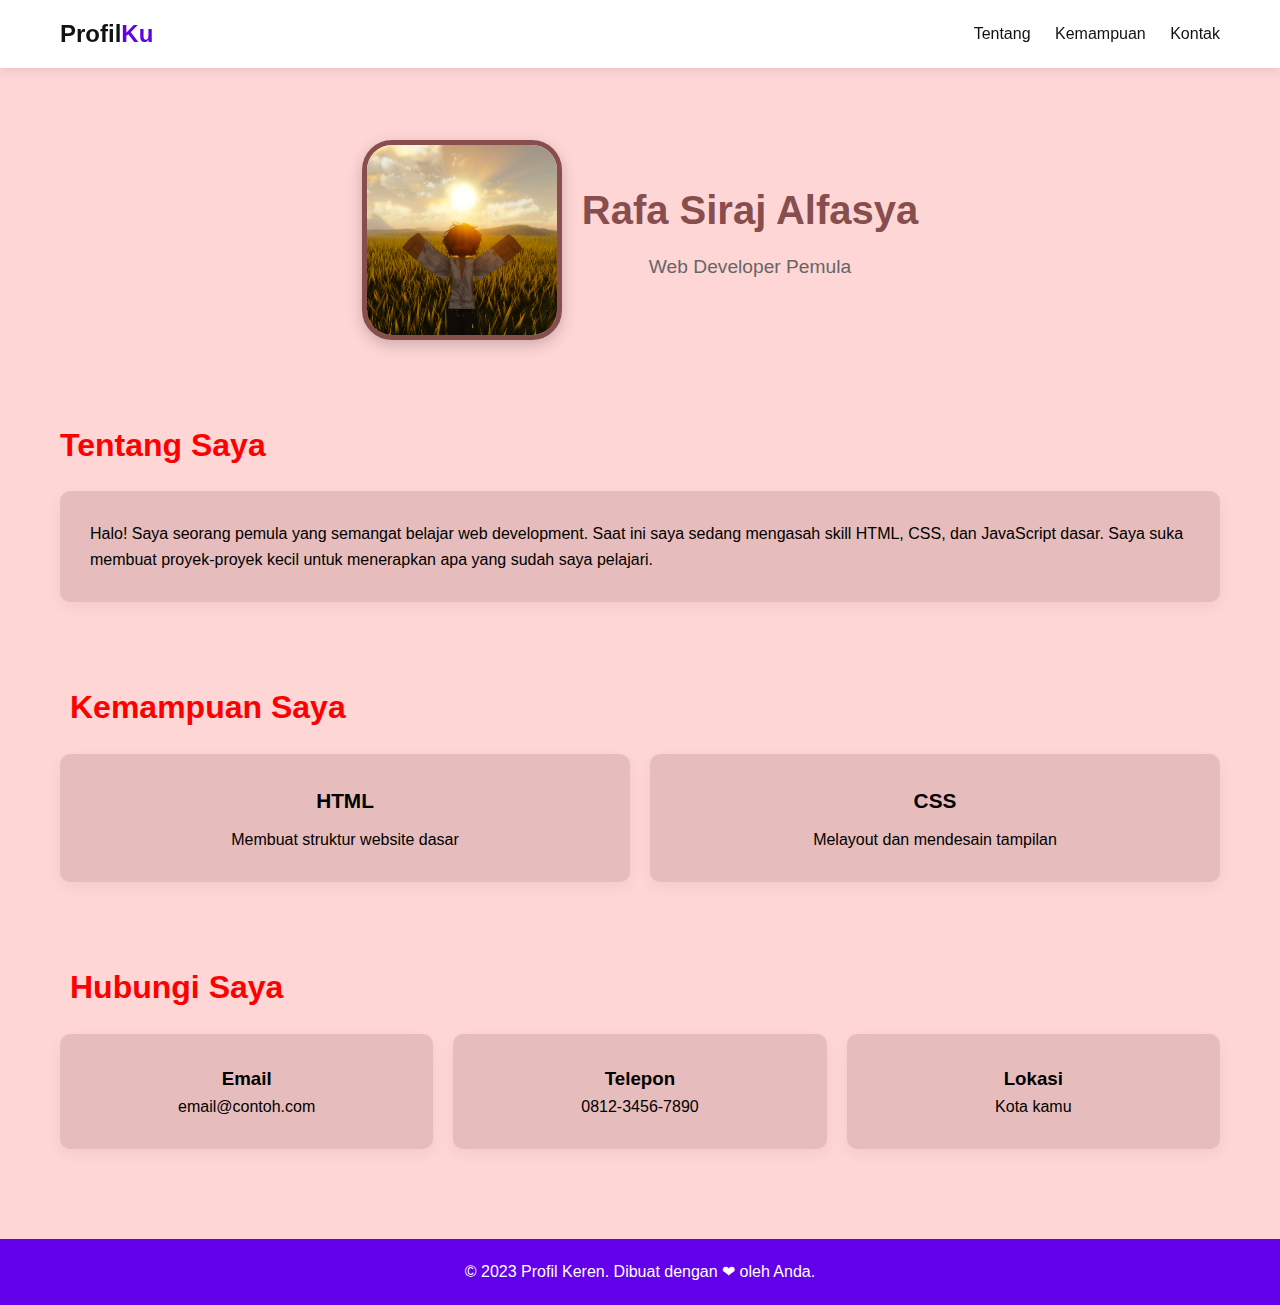
<file: Profile diri/index.html>
<!DOCTYPE html>
<html lang="id">
<head>
    <meta charset="UTF-8">
    <meta name="viewport" content="width=device-width, initial-scale=1.0">
    <title>Profil Keren Saya</title>
    <link rel="stylesheet" href="style.css">
</head>
<body>
    <nav>
        <div class="container">
            <a href="#" class="logo">Profil<span>Ku</span></a>
            <div class="nav-links">
                <a href="#tentang">Tentang</a>
                <a href="#kemampuan">Kemampuan</a>
                <a href="#kontak">Kontak</a>
            </div>
        </div>
    </nav>

    <header>
        <div class="hero">
            <img src="wong.png" alt="Foto profile" class="profile-img">
            <div class="hero-text">
                <div class="hero-info">
                    <div class="apa">
                    <h1>Rafa Siraj Alfasya</h1>
                    <p class="subtitle">Web Developer Pemula</p>
                    </div>
                    <div class="social-icons">
                        <a href="#"><i class="fab fa-linkedin"></i></a>
                        <a href="#"><i class="fab fa-github"></i></a>
                        <a href="#"><i class="fab fa-instagram"></i></a>
                    </div>
                </div>
            </div>
        </div>
    </header>

    <main class="container">
        <section id="tentang">
            <h2>Tentang Saya</h2>
            <div class="content">
                <p>Halo! Saya seorang pemula yang semangat belajar web development. Saat ini saya sedang mengasah skill HTML, CSS, dan JavaScript dasar. Saya suka membuat proyek-proyek kecil untuk menerapkan apa yang sudah saya pelajari.</p>
            </div>
        </section>

        <section id="kemampuan">
            <h2><i class="fas fa-code"></i> Kemampuan Saya</h2>
            <div class="skills-grid">
                <div class="skill-box">
                    <i class="fab fa-html5"></i>
                    <h3>HTML</h3>
                    <p>Membuat struktur website dasar</p>
                </div>
                <div class="skill-box">
                    <i class="fab fa-css3-alt"></i>
                    <h3>CSS</h3>
                    <p>Melayout dan mendesain tampilan</p>
                </div>
            </div>
        </section>

        <section id="kontak">
            <h2><i class="fas fa-envelope"></i> Hubungi Saya</h2>
            <div class="contact-methods">
                <div class="contact-box">
                    <i class="fas fa-envelope"></i>
                    <h3>Email</h3>
                    <p>email@contoh.com</p>
                </div>
                <div class="contact-box">
                    <i class="fas fa-phone"></i>
                    <h3>Telepon</h3>
                    <p>0812-3456-7890</p>
                </div>
                <div class="contact-box">
                    <i class="fas fa-map-marker-alt"></i>
                    <h3>Lokasi</h3>
                    <p>Kota kamu</p>
                </div>
            </div>
        </section>
    </main>

    <footer>
        <p>&copy; 2023 Profil Keren. Dibuat dengan ❤ oleh Anda.</p>
    </footer>
</body>
</html>
</file>
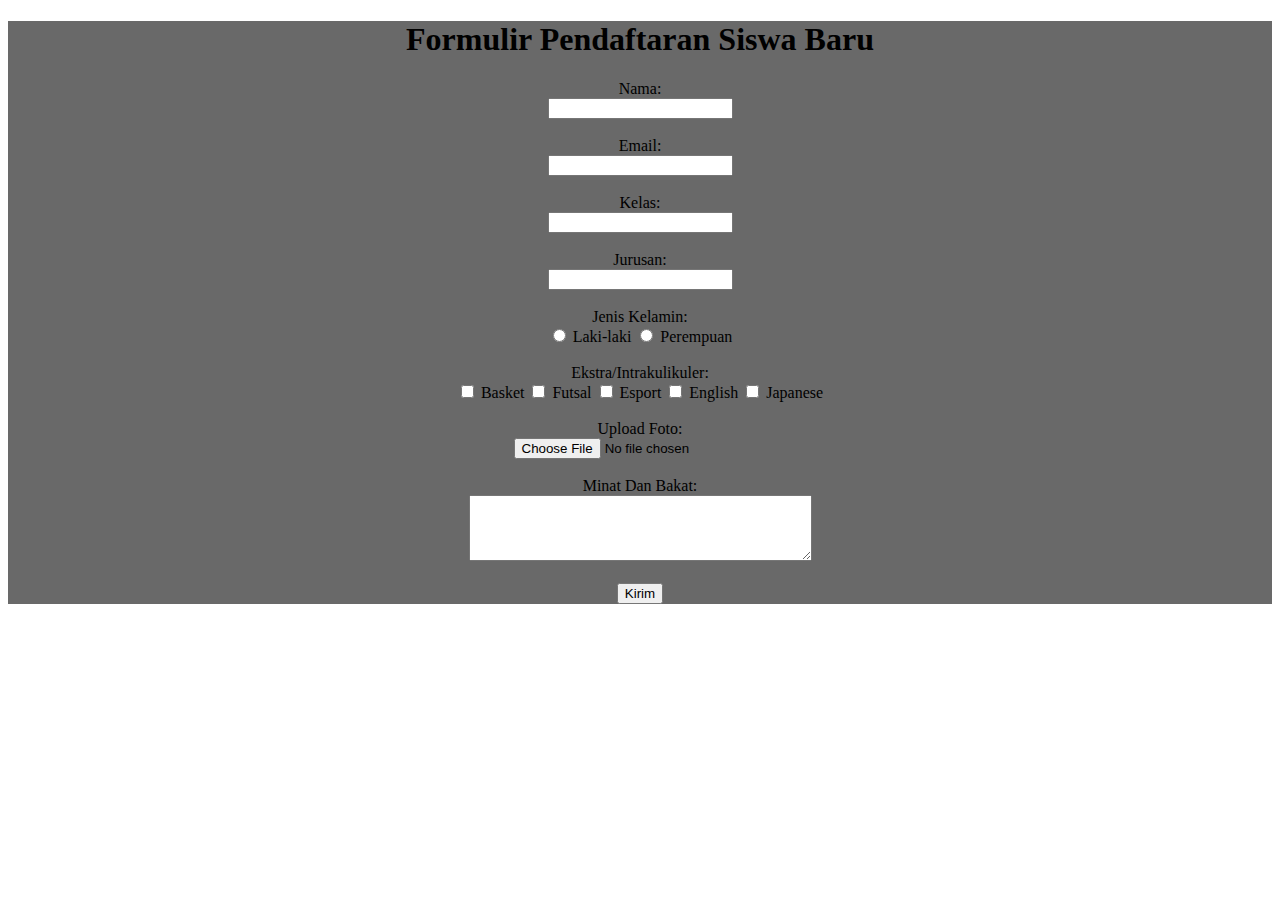
<file: proweb-4/index.html>
<!DOCTYPE html>
<html>
    
<link rel="stylesheet" href="style.css"/>
<head>
<title>Form Registrasi</title>
</head>

<body>
    <div class="content">
        <h1>Formulir Pendaftaran Siswa Baru</h1>
        <form action="proses.php" method="POST" enctype="multipart/form-data">
        <label for="nama">Nama: </label><br>
        <input type="text" id="nama" name="nama" required><br><br>
        <label for="email">Email:</label><br>
        <input type="email" id="email" name="email" required><br><br>
        <label for="kelas">Kelas:</label><br>
        <input type="kelas" id="kelas" name="kelas" required><br><br>
        <label for="jurusan">Jurusan: </label><br>
        <input type="jurusan" id="jurusan" name="jurusan" required><br><br>

        <label>Jenis Kelamin:</label><br>
        <input type="radio" name="gender" value="Laki-laki" required> Laki-laki
        <input type="radio" name="gender" value="Perempuan"> Perempuan<br><br>
        <label>Ekstra/Intrakulikuler: </label><br>
        <input type="checkbox" name="hobi[]" value="Basket"> Basket
        <input type="checkbox" name="hobi[]" value="Futsal"> Futsal
        <input type="checkbox" name="hobi[]" value="Esport"> Esport
        <input type="checkbox" name="hobi[]" value="English"> English
        <input type="checkbox" name="hobi[]" value="Japanese"> Japanese <br>
        </select><br>
        <label for="foto">Upload Foto: </label><br>
        <input type="file" name="foto" accept="image/*"><br><br>
        <label for="alamat">Minat Dan Bakat: </label><br>
        <textarea name="minatbakat" id="alamat" rows="4" cols="40"
        required></textarea><br><br>
        <input type="submit" value="Kirim">
    </div>
</form>
</body>
</html>
</file>
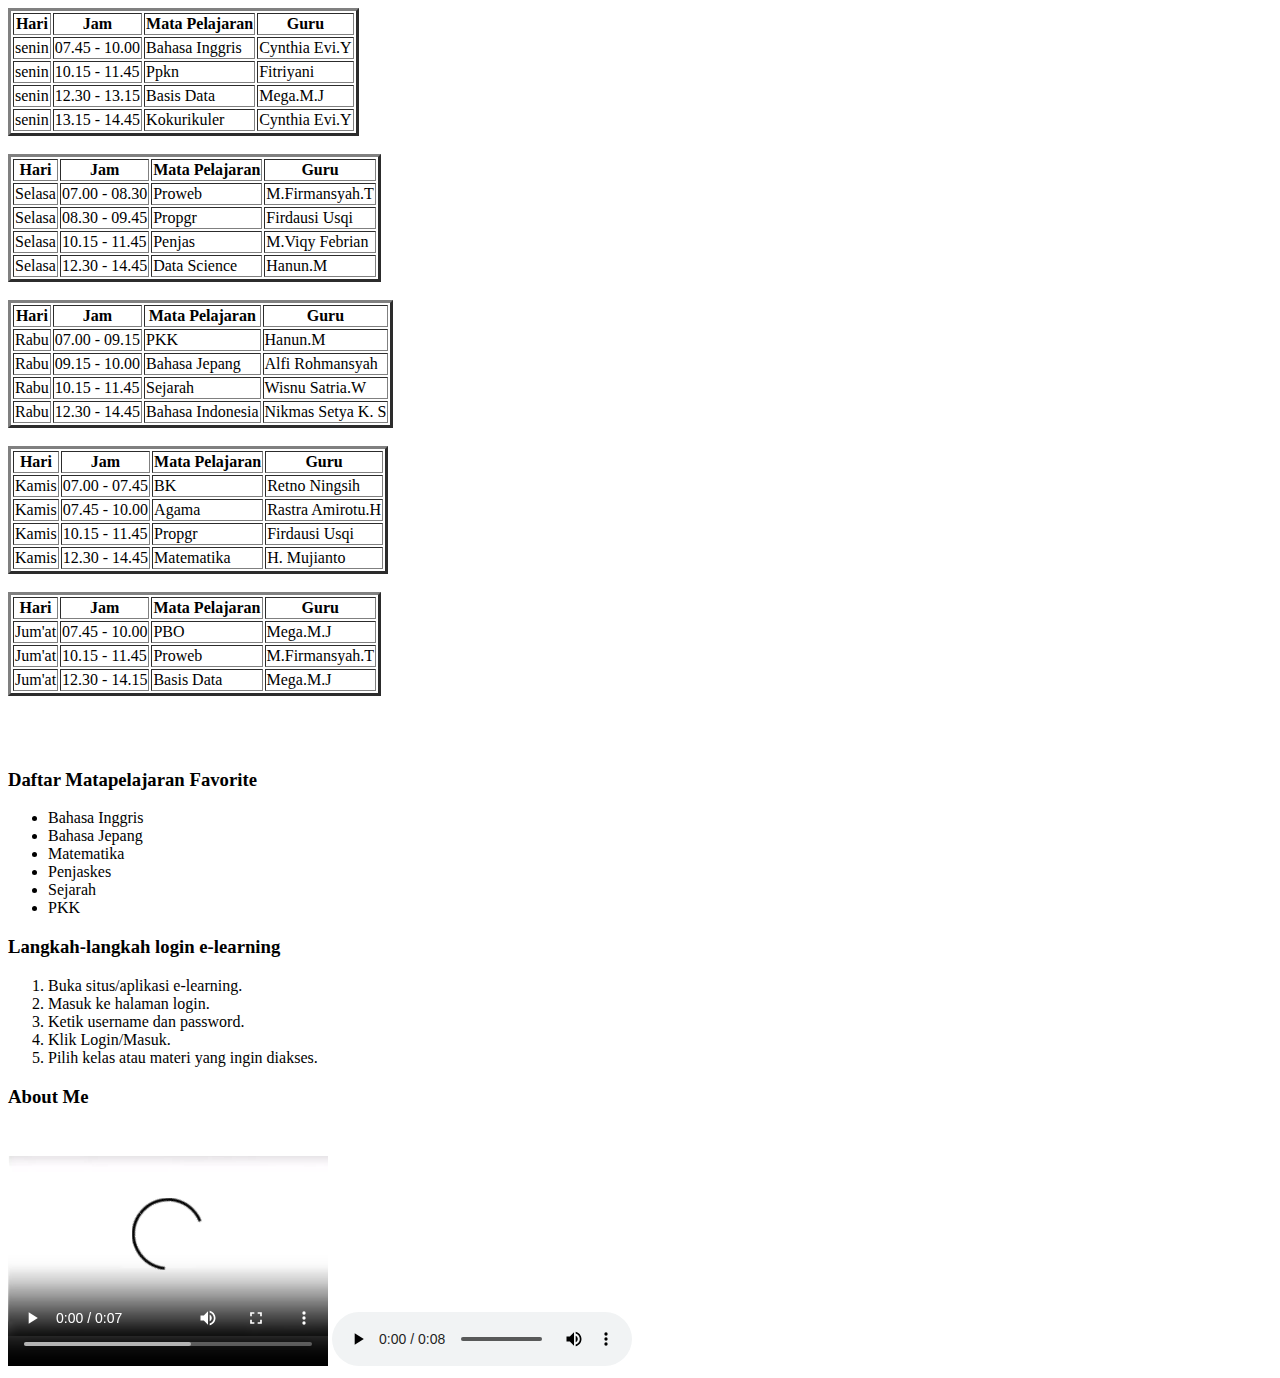
<file: proweb-5/index.html>
<!DOCTYPE html>
<html lang="en">

<head>
    <meta charset="UTF-8">
    <meta name="viewport" content="width=device-width, initial-scale=1.0">
    <title>Document</title>
</head>

    <!-- 5-A -->
    <table border="3">
        <tr>
            <th>Hari</th>
            <th>Jam</th>
            <th>Mata Pelajaran</th>
            <th>Guru</th>
        </tr>
        <tr>
            <td>senin</td>
            <td>07.45 - 10.00</td>
            <td>Bahasa Inggris</td>
            <td>Cynthia Evi.Y</td>
        </tr>
        <tr>
            <td>senin</td>
            <td>10.15 - 11.45</td>
            <td>Ppkn</td>
            <td>Fitriyani</td>
        </tr>
        <tr>
            <td>senin</td>
            <td>12.30 - 13.15</td>
            <td>Basis Data</td>
            <td>Mega.M.J</td>
        </tr>
        <tr>
            <td>senin</td>
            <td>13.15 - 14.45</td>
            <td>Kokurikuler</td>
            <td>Cynthia Evi.Y</td>
        </tr>
    </table>

    <br>

    <table border="3">
        <tr>
            <th>Hari</th>
            <th>Jam</th>
            <th>Mata Pelajaran</th>
            <th>Guru</th>
        </tr>
        <tr>
            <td>Selasa</td>
            <td>07.00 - 08.30</td>
            <td>Proweb</td>
            <td>M.Firmansyah.T</td>
        </tr>
        <tr>
            <td>Selasa</td>
            <td>08.30 - 09.45</td>
            <td>Propgr</td>
            <td>Firdausi Usqi</td>
        </tr>
        <tr>
            <td>Selasa</td>
            <td>10.15 - 11.45</td>
            <td>Penjas</td>
            <td>M.Viqy Febrian</td>
        </tr>
        <tr>
            <td>Selasa</td>
            <td>12.30 - 14.45</td>
            <td>Data Science</td>
            <td>Hanun.M</td>
        </tr>
    </table><br>
    <table border="3">
        <tr>
            <th>Hari</th>
            <th>Jam</th>
            <th>Mata Pelajaran</th>
            <th>Guru</th>
        </tr>
        <tr>
            <td>Rabu</td>
            <td>07.00 - 09.15</td>
            <td>PKK</td>
            <td>Hanun.M</td>
        </tr>
        <tr>
            <td>Rabu</td>
            <td>09.15 - 10.00</td>
            <td>Bahasa Jepang</td>
            <td>Alfi Rohmansyah</td>
        </tr>
        <tr>
            <td>Rabu</td>
            <td>10.15 - 11.45</td>
            <td>Sejarah</td>
            <td>Wisnu Satria.W</td>
        </tr>
        <tr>
            <td>Rabu</td>
            <td>12.30 - 14.45</td>
            <td>Bahasa Indonesia</td>
            <td>Nikmas Setya K. S</td>
        </tr>
    </table><br>

    <table border="3">
        <tr>
            <th>Hari</th>
            <th>Jam</th>
            <th>Mata Pelajaran</th>
            <th>Guru</th>
        </tr>
        <tr>
            <td>Kamis</td>
            <td>07.00 - 07.45</td>
            <td>BK</td>
            <td>Retno Ningsih</td>
        </tr>
        <tr>
            <td>Kamis</td>
            <td>07.45 - 10.00</td>
            <td>Agama</td>
            <td>Rastra Amirotu.H</td>
        </tr>
        <tr>
            <td>Kamis</td>
            <td>10.15 - 11.45</td>
            <td>Propgr</td>
            <td>Firdausi Usqi</td>
        </tr>
        <tr>
            <td>Kamis</td>
            <td>12.30 - 14.45</td>
            <td>Matematika</td>
            <td>H. Mujianto</td>
        </tr>
    </table> <br>
    <table border="3">
        <tr>
            <th>Hari</th>
            <th>Jam</th>
            <th>Mata Pelajaran</th>
            <th>Guru</th>
        </tr>
        <tr>
            <td>Jum'at</td>
            <td>07.45 - 10.00</td>
            <td>PBO</td>
            <td>Mega.M.J</td>
        </tr>
        <tr>
            <td>Jum'at</td>
            <td>10.15 - 11.45</td>
            <td>Proweb</td>
            <td>M.Firmansyah.T</td>
        </tr>
        <tr>
            <td>Jum'at</td>
            <td>12.30 - 14.15</td>
            <td>Basis Data</td>
            <td>Mega.M.J</td>
        </tr>
    </table><br><br><br>
    <!-- 5-A END -->

    <!-- 5-B -->
    <h3>Daftar Matapelajaran Favorite</h3>
    <ul>
        <li>Bahasa Inggris</li>
        <li>Bahasa Jepang</li>
        <li>Matematika</li>
        <li>Penjaskes</li>
        <li>Sejarah</li>
        <li>PKK</li>
    </ul>
    <h3>Langkah-langkah login e-learning</h3>
    <ol>
        <li>Buka situs/aplikasi e-learning.</li>
        <li>Masuk ke halaman login.</li>
        <li>Ketik username dan password.</li>
        <li>Klik Login/Masuk.</li>
        <li>Pilih kelas atau materi yang ingin diakses.</li>
    </ol>
    <!-- 5-B END -->

    <!-- 5-C -->
    <h3>About Me</h3>
    <video width="320" height="240" controls>
        <source src="penguin (very emotional).mp4" type="video/mp4">
        Browser tidak mendukung video.
    </video>
    <audio controls>
        <source src="snaptik_7529353653556104504.mp3" type="audio/mpeg">
        Browser tidak mendukung audio.
    </audio>

</html>
</file>
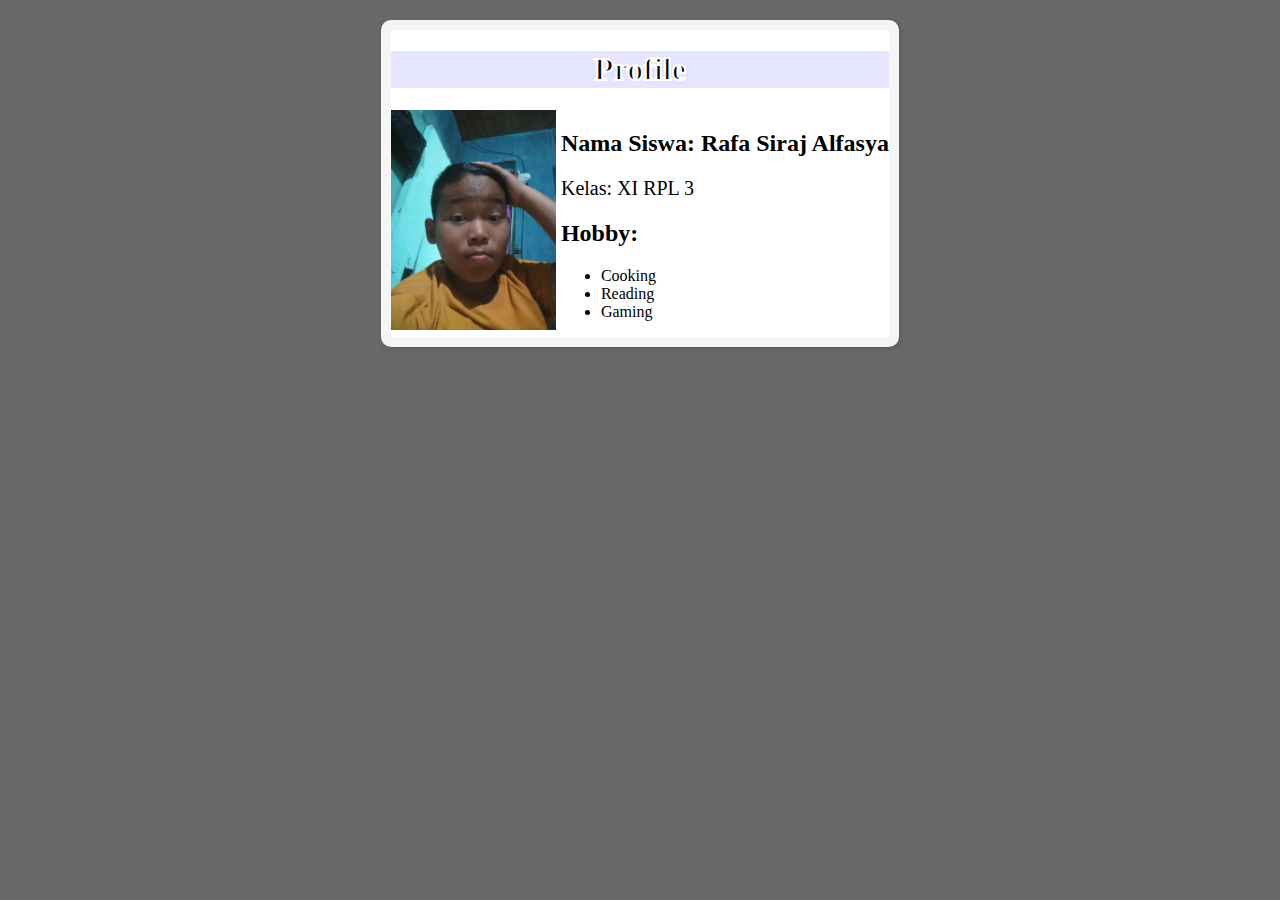
<file: proweb-7,8/index.html>
<!DOCTYPE html>
<link rel="stylesheet" href="style.css">
<html>

<head>
    <title>kartu</title>
</head>

<body>
    
    <div class="card">
        <h1 id="judul">Profile</h1>
        <div class="container">
            <div>

            </div>
            <div>
                <img src="foto.jpg" alt="Foto Siswa" class="gambar">
            </div>
            <div>
                <div class="lf">
                <h2>Nama Siswa: Rafa Siraj Alfasya</h2>
                <p>Kelas: XI RPL 3</p>
                <h2>Hobby:</h2>
                <ul>
                    <li>Cooking</li>
                    <li>Reading</li>
                    <li>Gaming</li>
                </ul>
                </div>
            </div>
        </div>
    </div>
</body>

</html>
</file>
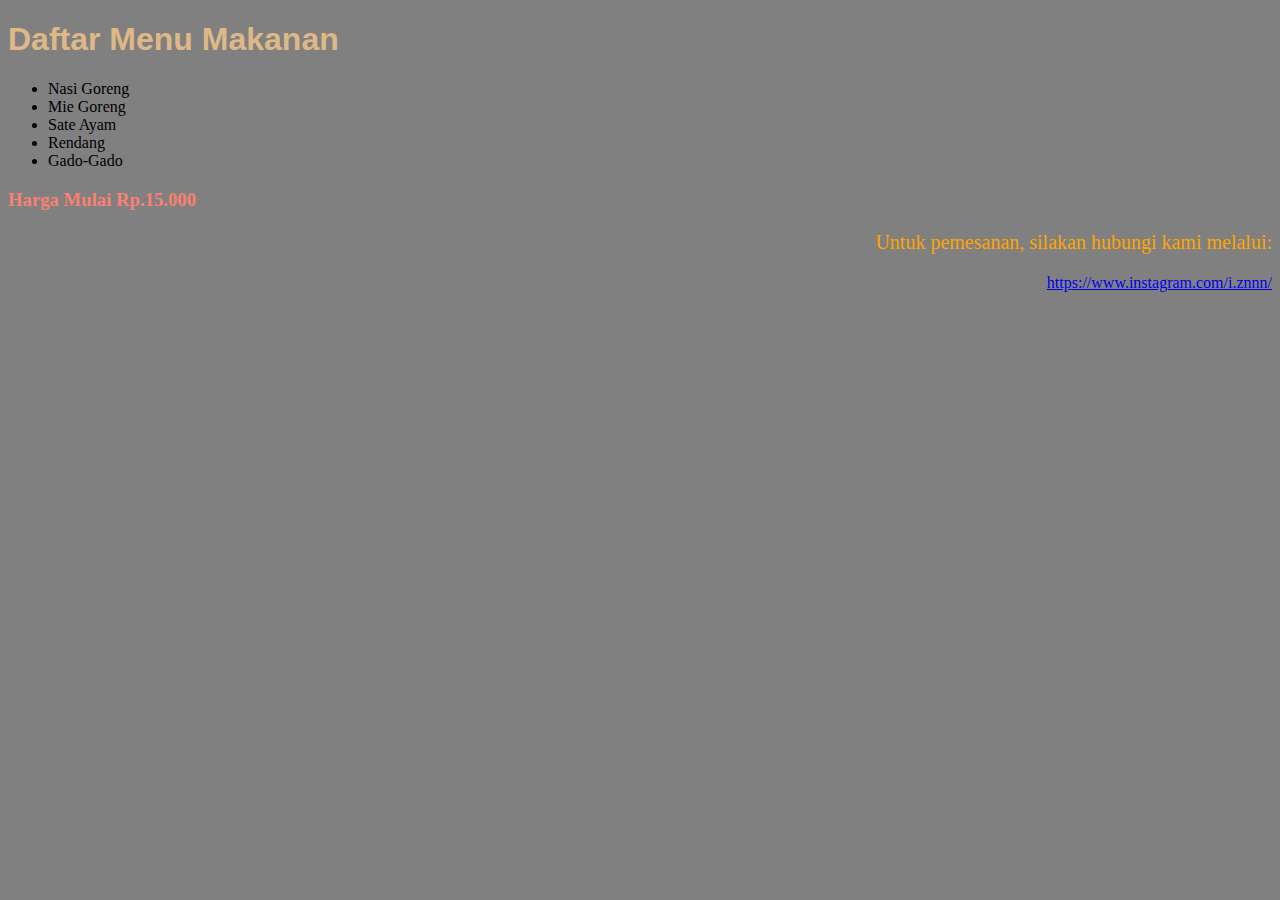
<file: proweb-7/index.html>
<!DOCTYPE html>
<html>
  <head>
    <style>
      body{
        background-color: gray;
      }
      #judul {
        color: burlywood;
        font-family: Arial;
      }
      .highlight{
        color: salmon;
      }
      .hl2 {
        color: orange;
        text-align: right;
      }
      p {
        font-size: 20px;
      }
      a:hover {
        background-color: blueviolet;
        color: whitesmoke;
      }
    </style>
    <h1 id="judul">Daftar Menu Makanan</h1>
  </head>
  <body>
    <ul>
      <li>Nasi Goreng</li>
      <li>Mie Goreng</li>
      <li>Sate Ayam</li>
      <li>Rendang</li>
      <li>Gado-Gado</li>
    </ul>
    <h3 class="highlight">Harga Mulai Rp.15.000</h3>
    <div class="hl2">
      <p>Untuk pemesanan, silakan hubungi kami melalui:</p>
      <a href="#">https://www.instagram.com/i.znnn/</a>
    </div>
  </body>
</html>
</file>
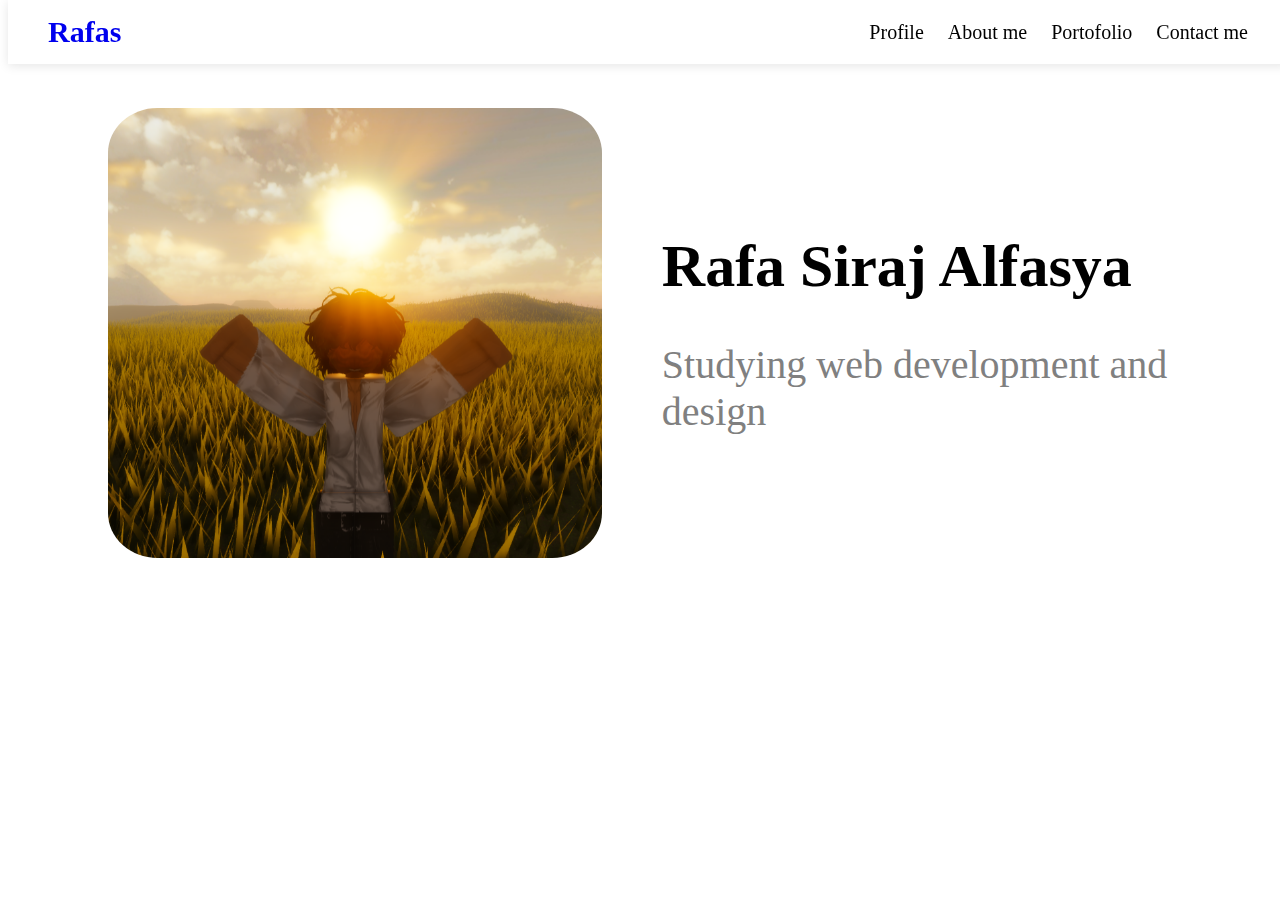
<file: proyekbalbal/index.html>
<!DOCTYPE html>
<html lang="en">
<head>
    <meta charset="UTF-8">
    <meta name="viewport" content="width=device-width, initial-scale=1.0">
    <title>prof</title>
    <link rel="stylesheet" href="style.css">
</head>
<body>
    <nav>
        <div class ="container">
            <a href="#"class="logo">Rafas</a>
            <div class="nav-links">
                <a href="Profile">Profile</a>
                <a href="About">About me</a>
                <a href="Portofolio">Portofolio</a>
                <a href="Contact">Contact me</a>
            </div>
        </div>
    </nav>
<header>
    <div class="profile">
        <img src="wong.png" alt="Profile Picture" class="profileG">
        <div class="profile-text">
            <h1>Rafa Siraj Alfasya </h1>
            <p class="sub"> Studying web development and design</p>
        </div>
    </div>
</header>
</body>
</html>
</file>
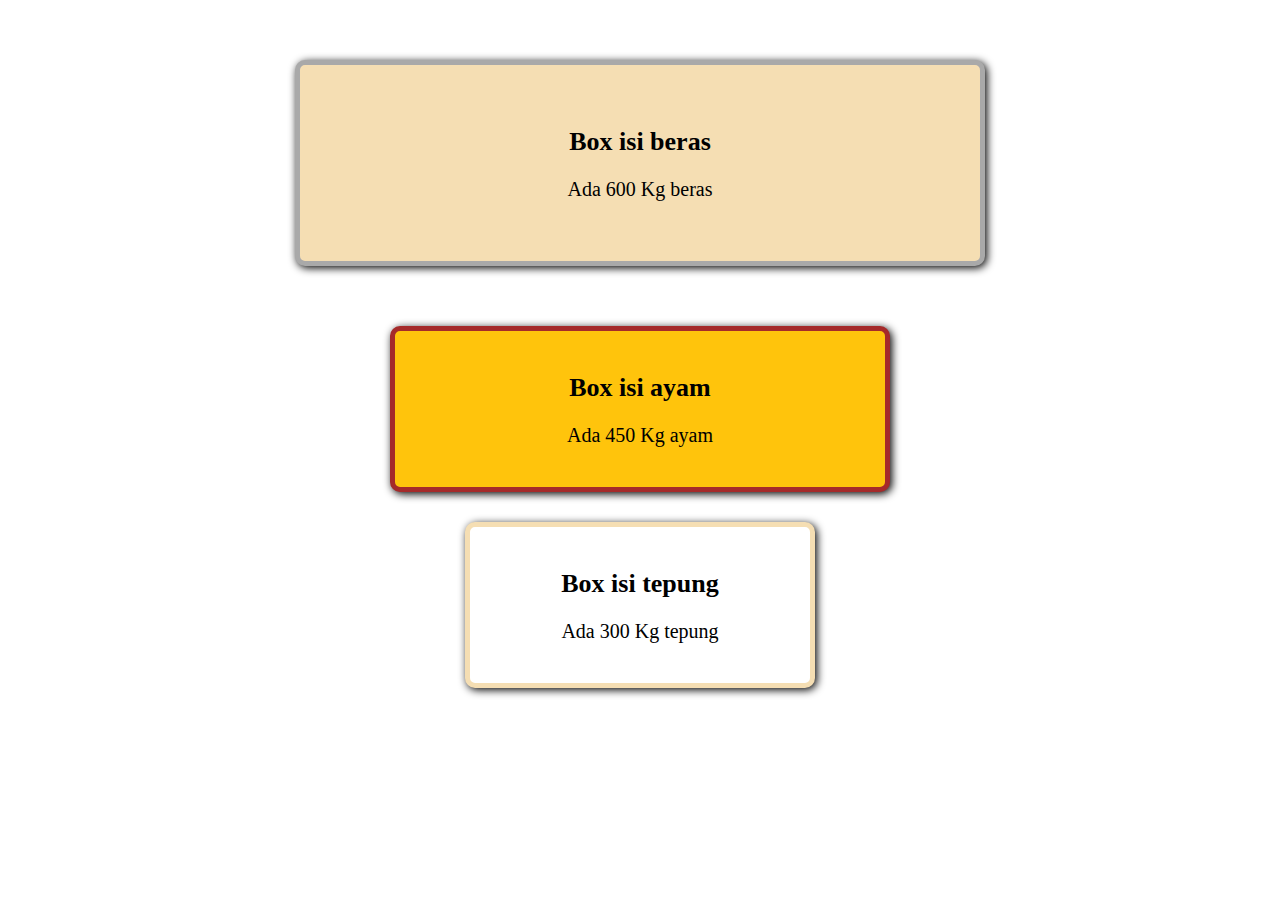
<file: proweb-8/box.html>
<!DOCTYPE html>
<html>
<head>
    <title>Box Model</title>
    <style>
        .box1 {
            width: 600px;
            background-color: wheat;
            padding: 40px;
            border: 5px solid darkgray;
            margin: 60px auto;
            border-radius: 10px;
            box-shadow: 2px 2px 8px rgba(0,0,0,1);
        }
        .box2 {
            width: 450px;
            background-color: #FFC40C;
            padding: 20px;
            border: 5px solid brown;
            margin: 30px auto;
            border-radius: 10px;
            box-shadow: 2px 2px 8px rgba(0,0,0,1);
        }
        .box3 {
            width: 300px;
            background-color: white;
            padding: 20px;
            border: 5px solid wheat;
            margin: 30px auto;
            border-radius: 10px;
            box-shadow: 2px 2px 8px rgba(0,0,0,1);
        }
        .box1:hover, .box2:hover, .box3:hover {
            background-color: linen;
        }
        h2 {
            text-align: center;
            font-size: 26px;
        }
        p {
            text-align: center;
            font-size: 20px;
        }
    </style>
</head>
<body>

    <div class="box1">
        <h2>Box isi beras</h2>
        <p>Ada 600 Kg beras</p>
    </div>
    <div class="box2">
        <h2>Box isi ayam</h2>
        <p>Ada 450 Kg ayam</p>
    </div>
    <div class="box3">
        <h2>Box isi tepung</h2>
        <p>Ada 300 Kg tepung</p>

</body>
</html>
</file>
<file: proweb-4/style.css>
body {
    background-color: white;
    justify-content: center;
    text-align: center;
}

.content {
    justify-content: center;
    background-color: dimgray;

}
</file>
<file: proweb-7,8/style.css>
body{
    background-color: dimgrey;
}
#judul{
    text-align: center;
    background-color: rgba(0, 0, 255, 0.1);
    color: black;
    text-align: center;
    -webkit-text-stroke-width: 2px;
    -webkit-text-stroke-color: white;
    overflow: hidden;

}
.card {
    background-color: white;
    border-radius: 10px;
    border: 10px solid whitesmoke;
    width: fit-content;
    height: fit-content;
    text-align: center;
    margin: 20px auto;
    box-shadow: 1px 1px 5px rgba(0,0,0,0.2);
    transition: transform 2s;
}

.card:hover {
    background: bisque;
    box-shadow: 3px 3px 10px rgba(0,0,0,0.4);
    border: 10px solid burlywood;
    transform: translateY(50px);
}
.container {
    display: flex;
    flex-direction: row;
}
.gambar {
    max-width: 220px;
    max-height: 220px;
    margin-right: 5px;
}
.lf {
    text-align: left;
}
p {
    font-size: 20px;
}
</file>
<file: proyekbalbal/style.css>
.container {
    max-width: 1200px;
    margin: 0 auto;
    padding: 0 20px;
}

nav {
    background-color: white;
    box-shadow: 0 2px 10px rgba(0,0,0,0.1);
    position: fixed;
    width: 100%;
    top: 0;
    z-index: 1000;
}

nav .container {
    display: flex;
    justify-content: space-between;
    align-items: center;
    padding: 15px 20px;
}

.nav-links a {
    color: black;
    margin-left: 20px;
    text-decoration: none;
    gap: 35px;
    font-size: 20px;
}

.logo {
    font-size: 30px;
    font-weight: bold;
    text-decoration: none;
}

/* header */

header {
    padding top: 100px;
}

.profile {
    display: flex;
    flex-direction: row;
    align-items: center;
    text-align: left;
    padding: 100px 100px;
    justify-content: center;
    gap: 60px;
}

.profileG{
    border-radius: 10%;
    width: 600px;
    height: 450px;
    object-fit: cover;

}

.profile-text h1 {
    font-size: 60px;
}

.sub {
    font-size: 40px;
    color: gray;
}
</file>
<file: Profile diri/style.css>
/* Variabel Warna */
:root {
    --primary: #6200ea;
    --primary-light: #9e47ff;
    --secondary: #03dac6;
    --dark: #121212;
    --light: #f5f5f5;
    --gray: #eeeeee;
}

/* Reset */
* {
    margin: 0;
    padding: 0;
    box-sizing: border-box;
}

body {
    font-family: 'Segoe UI', Tahoma, Geneva, Verdana, sans-serif;
    line-height: 1.6;
    color: black;
    background-color: #FFD6D6;
}

.container {
    max-width: 1200px;
    margin: 0 auto;
    padding: 0 20px;
}

/* Navbar */
nav {
    background-color: white;
    box-shadow: 0 2px 10px rgba(0,0,0,0.1);
    position: fixed;
    width: 100%;
    top: 0;
    z-index: 1000;
}

nav .container {
    display: flex;
    justify-content: space-between;
    align-items: center;
    padding: 15px 20px;
}

.logo {
    font-size: 1.5rem;
    font-weight: bold;
    text-decoration: none;
    color: var(--dark);
}

.logo span {
    color: var(--primary);
}

.nav-links a {
    margin-left: 20px;
    text-decoration: none;
    color: var(--dark);
    transition: color 0.3s;
}

.nav-links a:hover {
    color: var(--primary);
}

/* Header/Hero */
header {
    padding-top: 100px;
}

.hero {
    display: flex;
    flex-direction: row;
    align-items: center;
    text-align: center;
    padding: 40px 20px;
    justify-content: center;
}

.profile-img {
    width: 200px;
    height: 200px;
    border-radius: 30px;
    object-fit: cover;
    border: 5px solid #874E4E;
    box-shadow: 0 5px 15px rgba(0,0,0,0.2);
    margin-right: 20px;
}

.hero-text h1 {
    font-size: 2.5rem;
    margin-bottom: 10px;
    color: #874E4E;
}
.apa{
    transition: transform 0.5s;
}
.apa:hover{
    transform: translateY(8px);
}

.subtitle {
    font-size: 1.2rem;
    color: #666;
    margin-bottom: 20px;
}

.social-icons {
    display: flex;
    justify-content: center;
    gap: 15px;
}

.social-icons a {
    color: var(--primary);
    font-size: 1.5rem;
    transition: transform 0.3s;
}

.social-icons a:hover {
    transform: translateY(-3px);
}

/* Sections */
main section {
    padding: 40px 0;
}

h2 {
    font-size: 2rem;
    margin-bottom: 20px;
    color: red;
    display: flex;
    align-items: center;
    gap: 10px;
}

.content {
    background-color: #E6BCBC;
    padding: 30px;
    border-radius: 10px;
    box-shadow: 0 5px 15px rgba(0,0,0,0.05);
}

/* Skills */
.skills-grid {
    display: grid;
    grid-template-columns: repeat(auto-fit, minmax(250px, 1fr));
    gap: 20px;
}

.skill-box {
    background-color: #E6BCBC;
    padding: 30px;
    border-radius: 10px;
    text-align: center;
    box-shadow: 0 5px 15px rgba(0,0,0,0.05);
    transition: transform 0.3s;
}

.skill-box:hover {
    transform: translateY(-10px);
}

.skill-box i {
    font-size: 3rem;
    color: var(--primary);
    margin-bottom: 15px;
}

.skill-box h3 {
    font-size: 1.3rem;
    margin-bottom: 10px;
}

/* Contact */
.contact-methods {
    display: grid;
    grid-template-columns: repeat(auto-fit, minmax(250px, 1fr));
    gap: 20px;
}

.contact-box {
    background-color: #E6BCBC;
    padding: 30px;
    border-radius: 10px;
    text-align: center;
    box-shadow: 0 5px 15px rgba(0,0,0,0.05);
}

.contact-box i {
    font-size: 2rem;
    color: var(--primary);
    margin-bottom: 15px;
}

/* Footer */
footer {
    background-color: var(--primary);
    color: white;
    text-align: center;
    padding: 20px;
    margin-top: 50px;
}

/* Responsive */
@media (max-width: 768px) {
    nav .container {
        flex-direction: column;
    }
    
    .nav-links {
        margin-top: 15px;
    }
    
    .hero-text h1 {
        font-size: 2rem;
    }
    
    .hero {
        padding-top: 50px;
    }
}
</file>
